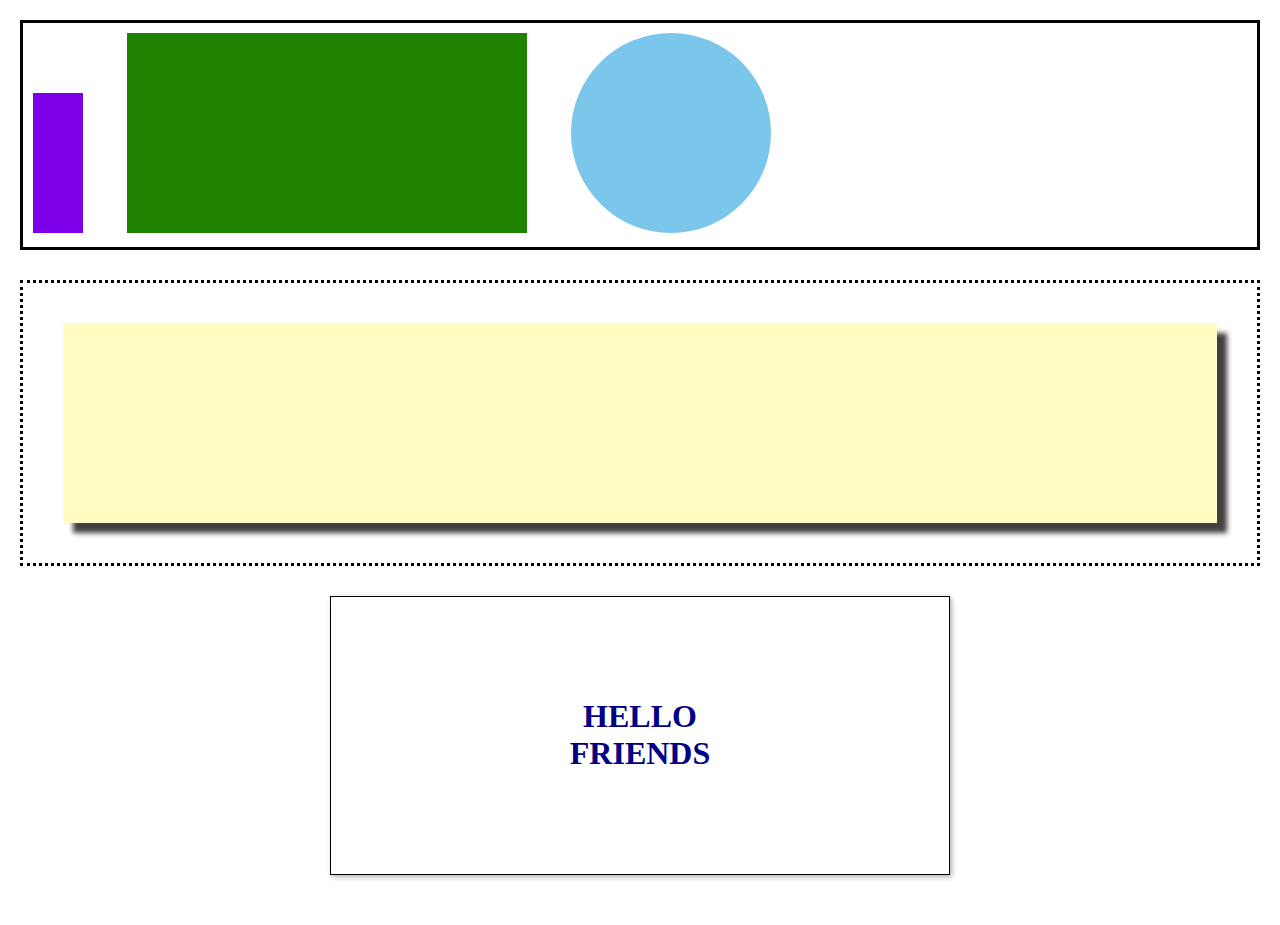
<file: second/index.html>
<!-- Put your HTML HERE, make sure to connect your index.css sheet -->
<!DOCTYPE html>
<html lang="en">
<head>
    <meta charset="UTF-8">
    <meta http-equiv="X-UA-Compatible" content="IE=edge">
    <meta name="viewport" content="width=device-width, initial-scale=1.0">

    <link rel="stylesheet" href="index.css">

    <title>html-layout second</title>
</head>
<body>

    <div class="top-box">
        <div class="rectangle-one"></div>
        <div class="rectangle-two"></div>
        <div class="circle"></div>
    </div>
    
    <div class="middle-box">
        <div class="rectagle-shadow"></div>
    </div>
    
    <div class="bottom-box">
        <h1>HELLO<br>FRIENDS</h1>
    </div>
    
</body>
</html>
</file>
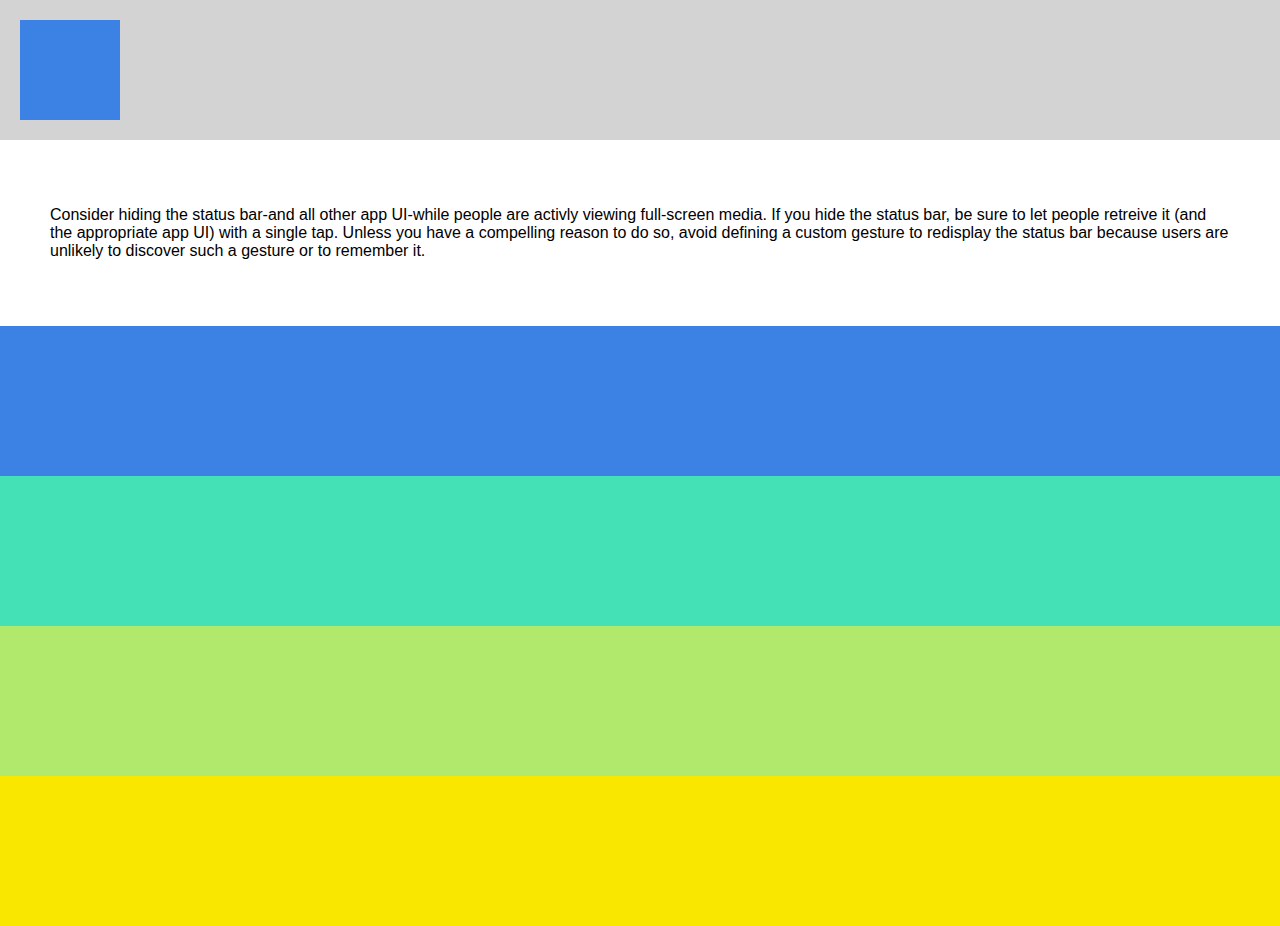
<file: third/index.html>
<!-- Put your HTML HERE, make sure to connect your index.css sheet -->
<!DOCTYPE html>
<html lang="en">
<head>
    <meta charset="UTF-8">
    <meta http-equiv="X-UA-Compatible" content="IE=edge">
    <meta name="viewport" content="width=device-width, initial-scale=1.0">

    <link rel="stylesheet" href="index.css">

    <title>html-layout third</title>
</head>
<body>

    <div class="header">
        <div class="box"></div>
    </div>
    
    <div class="body">
        <p>Consider hiding the status bar-and all other app UI-while people are activly viewing full-screen media. If you hide the status bar, be sure to let people retreive it (and the appropriate app UI) with a single tap. Unless you have a compelling reason to do so, avoid defining a custom gesture to redisplay the status bar because users are unlikely to discover such a gesture or to remember it.</p>
    </div>

    <div class="color-bars bar-1"></div>
    <div class="color-bars bar-2"></div>
    <div class="color-bars bar-3"></div>
    <div class="color-bars bar-4"></div>

</body>
</html>
</file>
<file: second/index.css>
body {
    background-color: white;
    margin: 0;
    padding: 20px;
}

.top-box {
    width: 100%;
    box-sizing: border-box;
    border: 3px solid black;
    padding: 10px;
}

.rectangle-one {
    display: inline-block;
    height: 140px;
    width: 50px;
    background-color: rgb(125, 0, 232);
}

.rectangle-two {
    display: inline-block;
    height: 200px;
    width: 400px;
    background-color: rgb(31, 131, 0);
    margin: 0 40px;
}

.circle {
    display: inline-block;
    height: 200px;
    width: 200px;
    border-radius: 100px;
    background-color: rgb(122, 199, 235);
}

.middle-box {
    width: 100%;
    box-sizing: border-box;
    border: 3px dotted black;
    padding: 40px;
    margin-top: 30px;
}

.rectagle-shadow {
    width: 100%;
    height: 200px;
    background-color: rgb(255, 251, 193);
    -webkit-box-shadow: 10px 10px 5px 0 rgba(0, 0, 0, 0.75);
    -moz-box-shadow: 10px 10px 5px 0 rgba(0, 0, 0, 0.75); 
    box-shadow: 10px 10px 5px 0 rgba(0, 0, 0, 0.75);
}

.bottom-box {
    width: 50%;
    box-sizing: border-box;
    border: 1px solid black;
    padding: 80px;
    margin: 30px auto;
    -webkit-box-shadow: 2px 2px 5px 0 rgba(0, 0, 0, 0.3);
    -moz-box-shadow: 2px 2px 5px 0 rgba(0, 0, 0, 0.3); 
    box-shadow: 2px 2px 5px 0 rgba(0, 0, 0, 0.3);
}

.bottom-box h1 {
    width: 100%;
    color: rgb(0, 0, 132);
    text-align: center;
}
</file>
<file: third/index.css>
body {
    margin: 0;
    font-family: Arial, Helvetica, sans-serif;
}

.header {
    width: 100%;
    height: 100px;
    background-color: rgb(211, 211, 211);
    padding: 20px;
}

.box {
    width: 100px;
    height: 100px;
    background-color: rgb(60, 130, 229);
}

.body {
    width: 100%;
    box-sizing: border-box;
    padding: 50px;
}

.color-bars {
    width: 100%;
    height: 100px; 
    padding: 25px;
}

.bar-1 {
    background-color: rgb(60, 130, 229);
}

.bar-2 {
    background-color: rgb(68, 225, 183);
}

.bar-3 {
    background-color: rgb(176, 233, 108);
}

.bar-4 {
    background-color: rgb(249, 231, 0);
}
</file>
